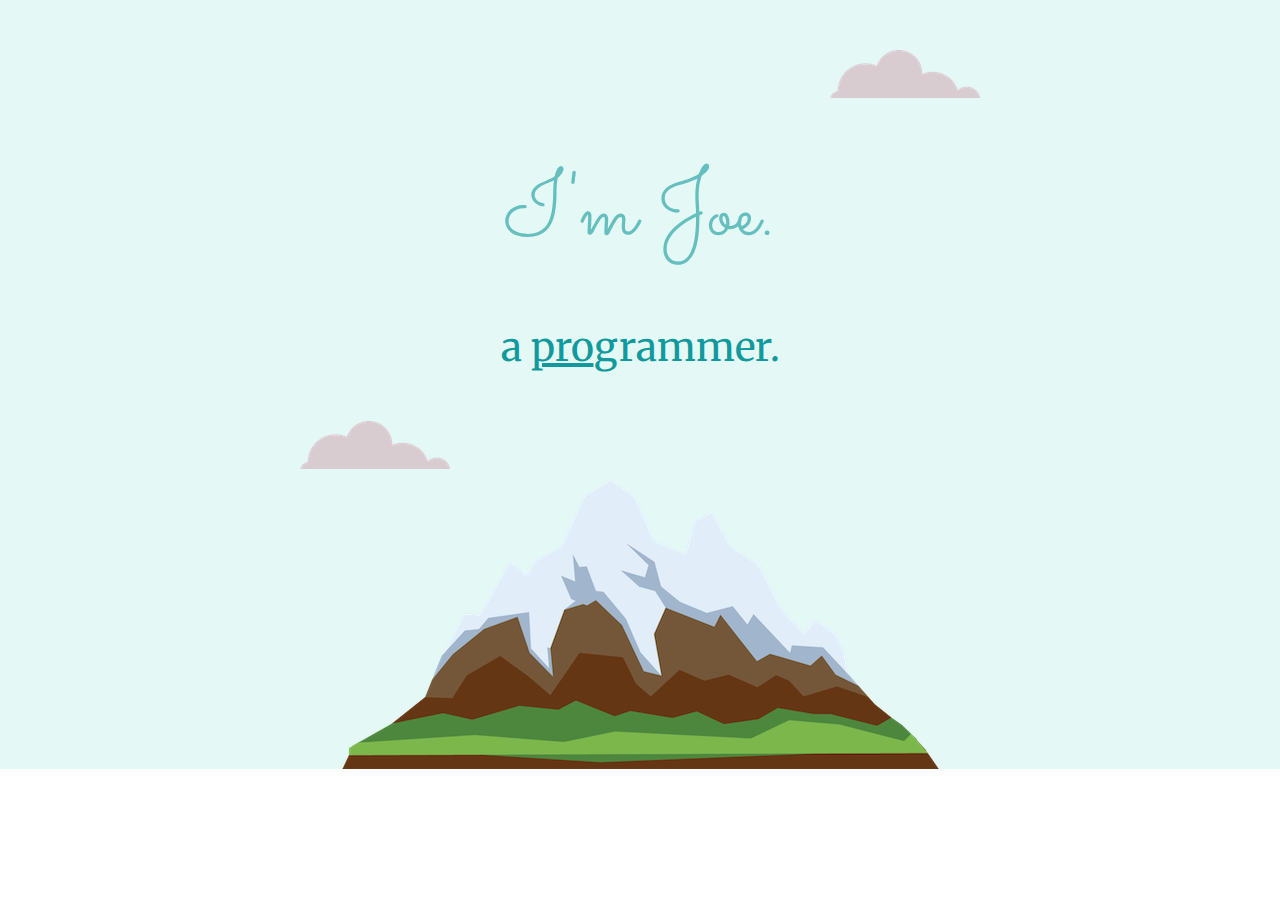
<file: CSS - My Site/index.html>
<html lang="en">
<head>
  <meta charset="UTF-8">
  <meta http-equiv="X-UA-Compatible" content="IE=edge">
  <meta name="viewport" content="width=device-width, initial-scale=1.0">
  <title>Document</title>
  <!-- Favicon Package -->
  <link rel="apple-touch-icon" sizes="180x180" href="/apple-touch-icon.png">
  <link rel="icon" type="image/png" sizes="32x32" href="/favicon-32x32.png">
  <link rel="icon" type="image/png" sizes="16x16" href="/favicon-16x16.png">
  <link rel="manifest" href="/site.webmanifest">
  <link rel="mask-icon" href="/safari-pinned-tab.svg" color="#5bbad5">
  <meta name="msapplication-TileColor" content="#da532c">
  <meta name="theme-color" content="#ffffff">
  <link rel="stylesheet" href="css/styles.css">
  <link rel="preconnect" href="https://fonts.googleapis.com">
  <link rel="preconnect" href="https://fonts.gstatic.com" crossorigin>
  <link href="https://fonts.googleapis.com/css2?family=Merriweather:wght@300&family=Montserrat:wght@100&family=Sacramento&display=swap" rel="stylesheet">
</head>
<body>
  <div class="top-container">
    <img class="cloud-top" src="images/cloud.png" alt="cloud-img">
    <h1>I'm Joe.</h1>
    <p>a <span class="pro">pro</span>grammer.</p>
    <img class="cloud-bottom" src="images/cloud.png" alt="cloud-img">
    <img class="mountain" src="images/mountain.png" alt="mountain-img">
  </div>
  <!-- <div class="middle-container"></div>
  <div class="bottom-container"></div> -->
  
</body>
</html>
</file>
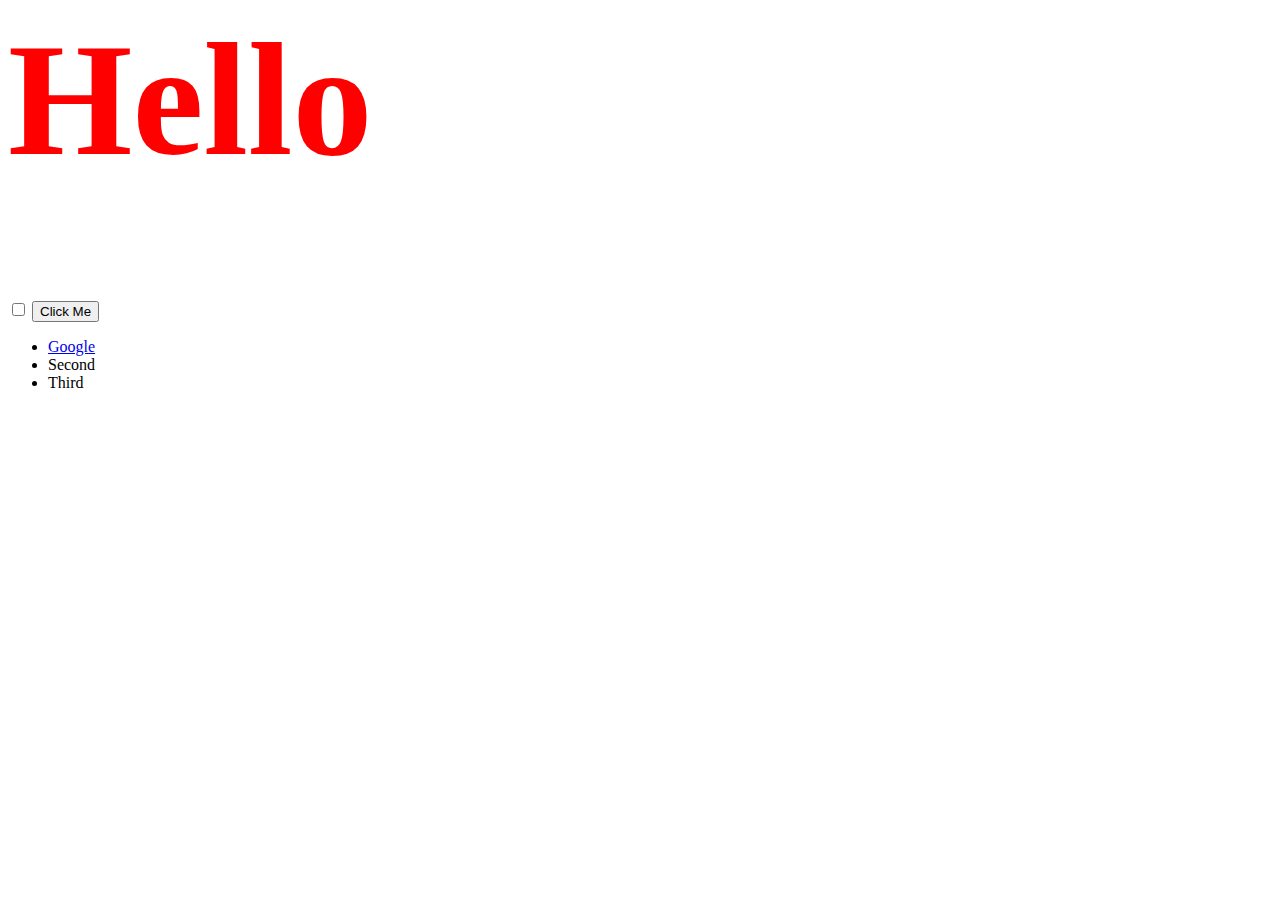
<file: DOM/index.html>
<html lang="en">
<head>
  <meta charset="UTF-8">
  <meta http-equiv="X-UA-Compatible" content="IE=edge">
  <meta name="viewport" content="width=device-width, initial-scale=1.0">
  <title>My Website</title>
  <link rel="stylesheet" href="style.css">
</head>
<body>
  <h1 id="title">Hello</h1>
  <input type="checkbox">
  <button class="btn">Click Me</button>
  <ul id="list">
    <li class="item">
      <a href="https://www.google.com">Google</a>
    </li>
    <li class="item">Second</li>
    <li class="item">Third</li>
  </ul>
</body>
<script src="index.js"></script>
</html>
</file>
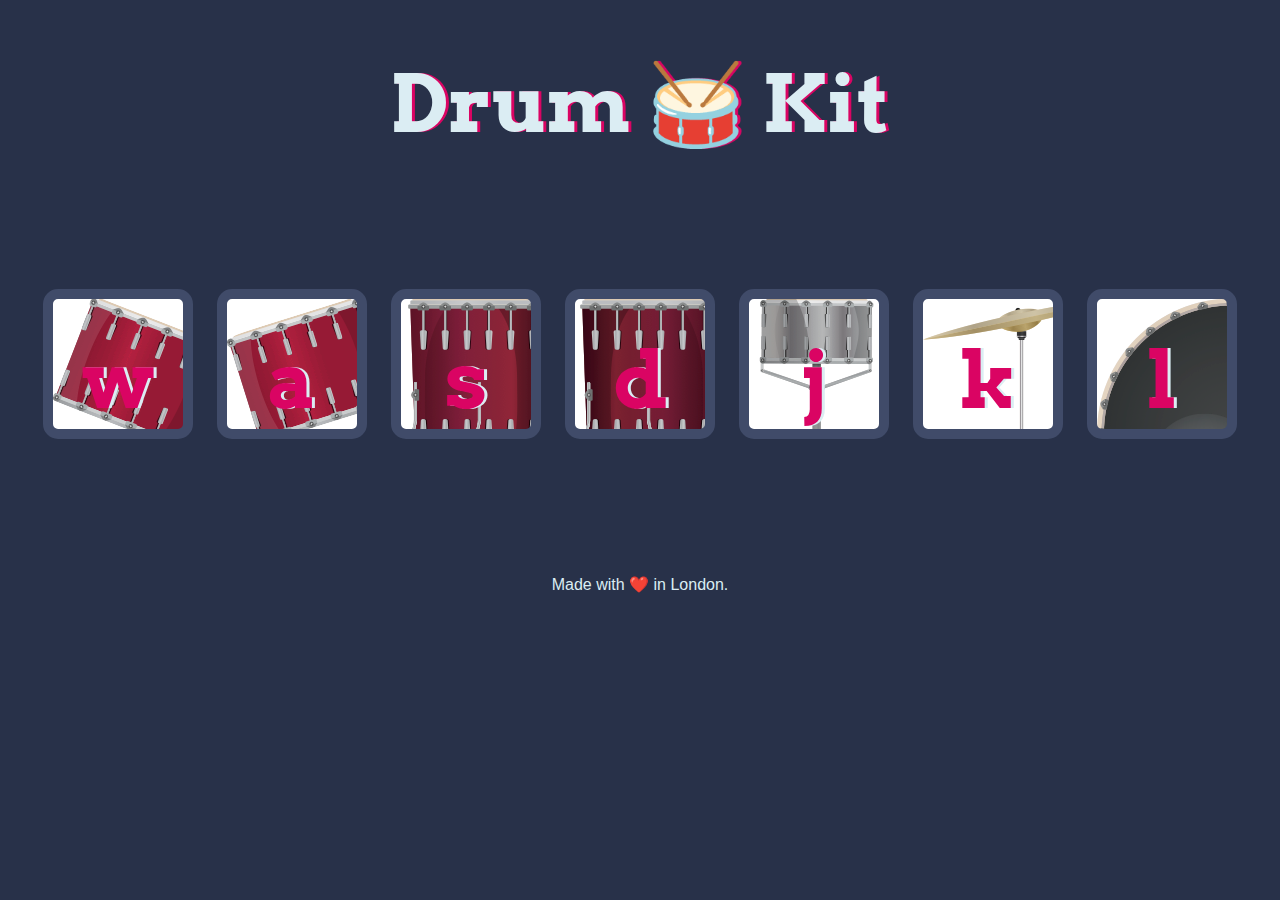
<file: DOM/Drum-Kit/index.html>
<!DOCTYPE html>
<html lang="en" dir="ltr">

<head>
  <meta charset="utf-8">
  <title>Drum Kit</title>
  <link rel="stylesheet" href="styles.css">
  <link href="https://fonts.googleapis.com/css?family=Arvo" rel="stylesheet">
</head>

<body>

  <h1 id="title">Drum 🥁 Kit</h1>
  <div class="set">
    <button class="w drum">w</button>
    <button class="a drum">a</button>
    <button class="s drum">s</button>
    <button class="d drum">d</button>
    <button class="j drum">j</button>
    <button class="k drum">k</button>
    <button class="l drum">l</button>
  </div>


  <footer>
    Made with ❤️ in London.
  </footer>
  <script src="index.js"></script>
</body>

</html>
</file>
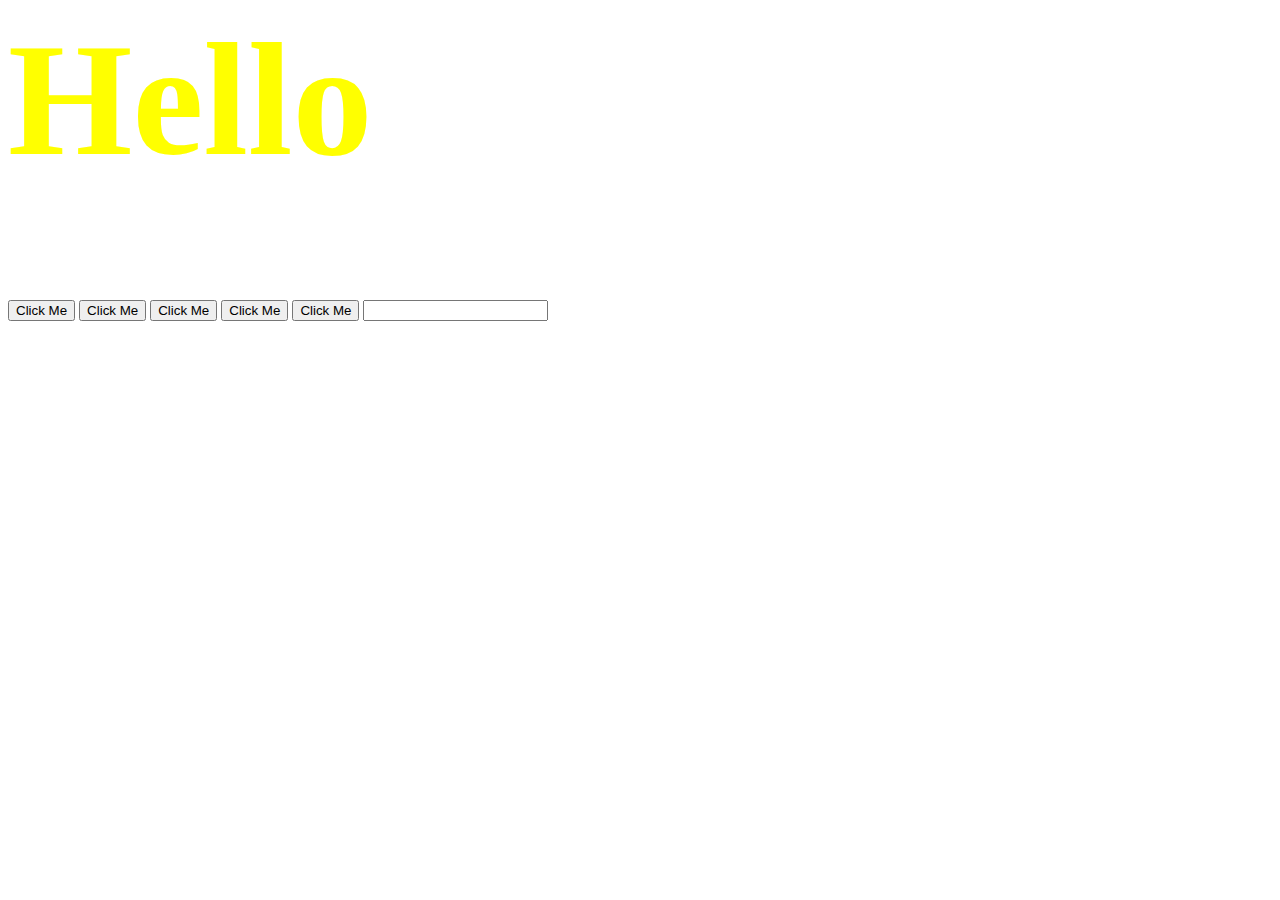
<file: DOM/jQuery/index.html>
<html lang="en">
<head>
  <meta charset="UTF-8">
  <meta http-equiv="X-UA-Compatible" content="IE=edge">
  <meta name="viewport" content="width=device-width, initial-scale=1.0">
  <title>Document</title>
  <link rel="stylesheet" href="styles.css">
</head>
<body>
  <h1 class="big-title margin-50">Hello</h1>
  <button>Click Me</button>
  <button>Click Me</button>
  <button>Click Me</button>
  <button>Click Me</button>
  <button>Click Me</button>
  <input type="text">
  <script src="https://ajax.googleapis.com/ajax/libs/jquery/3.6.0/jquery.min.js"></script>
  <script src="index.js"></script>
</body>
</html>
</file>
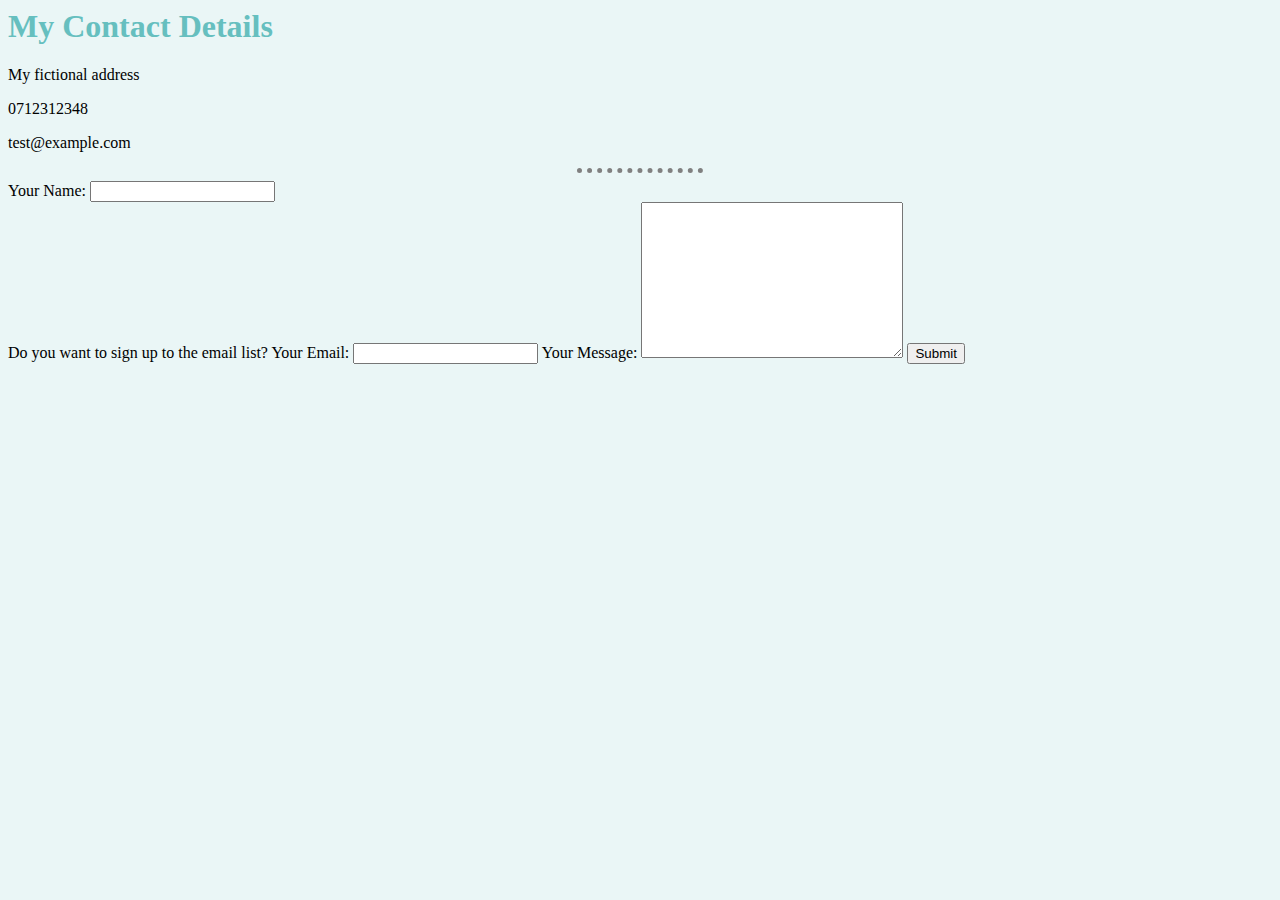
<file: contact.html>
<html lang="en">
<head>
  <meta charset="UTF-8">
  <meta http-equiv="X-UA-Compatible" content="IE=edge">
  <meta name="viewport" content="width=device-width, initial-scale=1.0">
  <title>Contact Page</title>
  <link rel="stylesheet" href="index.css">
</head>
<body>
  <h1>My Contact Details</h1>
  <p>My fictional address</p>
  <p>0712312348</p>
  <p>test@example.com</p>
  <hr>
  <form action="mailto:test@example.com" method="post" enctype="text/plain">
    <label> Your Name:</label>
    <input type="text" name="yourName"><br>
    <label>Do you want to sign up to the email list?</label>
    <label>Your Email:</label>
    <input type="email" name="yourEmail">
    <label>Your Message:</label>
    <textarea name="yourMessage" id="" cols="30" rows="10"></textarea>
    <input type="submit">
  </form>
</body>
</html>
</file>
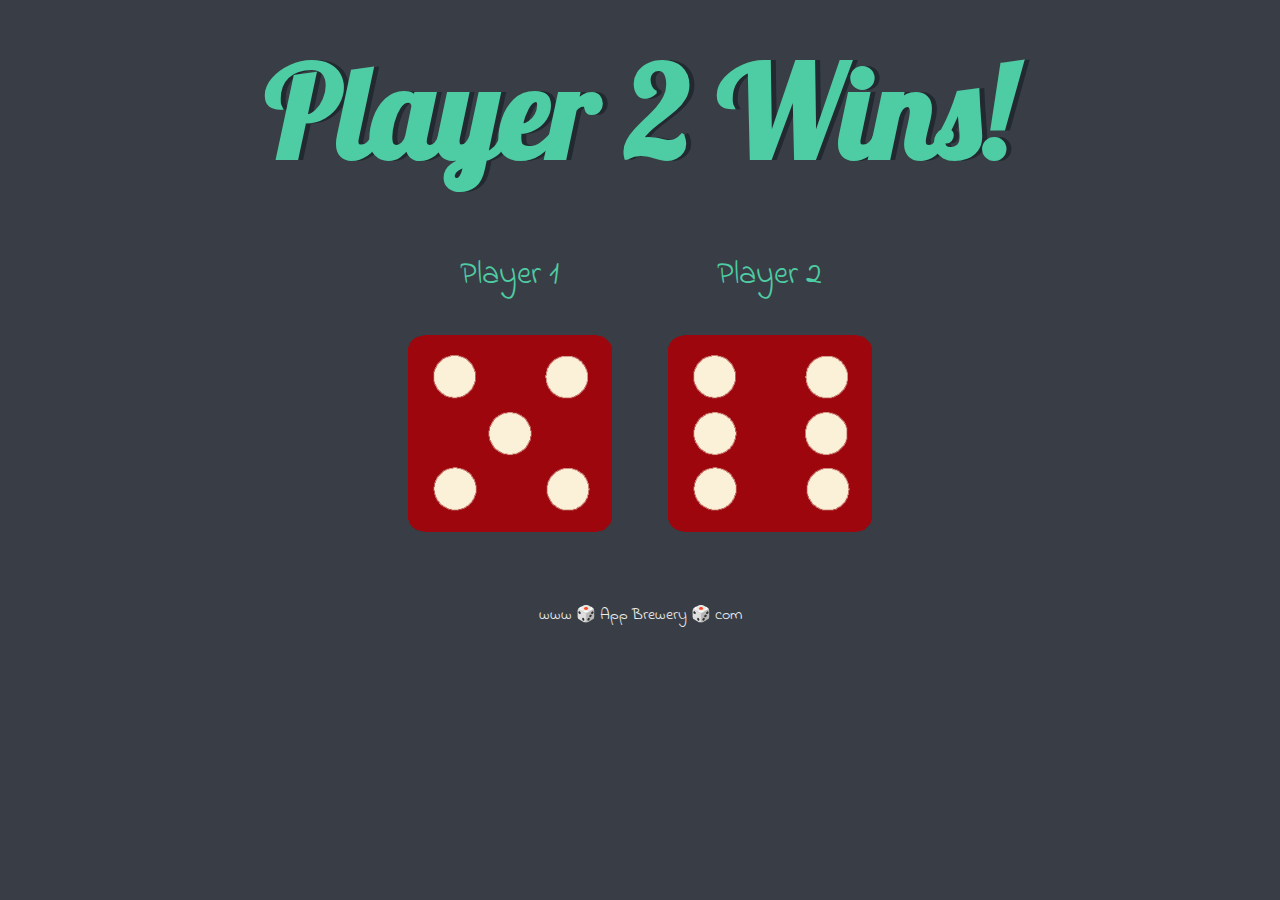
<file: DOM/Dice/dicee.html>
<!DOCTYPE html>
<html lang="en" dir="ltr">
  <head>
    <meta charset="utf-8">
    <title>Dicee</title>
    <link rel="stylesheet" href="styles.css">
    <link href="https://fonts.googleapis.com/css?family=Indie+Flower|Lobster" rel="stylesheet">

  </head>
  <body>

    <div class="container">
      <h1>Refresh Me</h1>

      <div class="dice">
        <p>Player 1</p>
        <img class="img1" src="./images/dice6.png">
      </div>

      <div class="dice">
        <p>Player 2</p>
        <img class="img2" src="./images/dice6.png">
      </div>

    </div>


  </body>

  <footer>
    www 🎲 App Brewery 🎲 com
  </footer>
  <script src="index.js"></script>
</html>
</file>
<file: CSS - My Site/css/styles.css>
body{
  margin: 0;
  text-align: center;
  font-family: 'Merriweather', serif;
}
h1 {
  color: #66bfbf;
  margin: 50px auto 0 auto;
  font-size: 562.5%; /*1rem=16px=100%*/
  font-family: 'Sacramento', cursive;
  font-weight: normal;
}
h2 {
  color: #66bfbf;
  font-family: 'Montserrat', sans-serif;
}
h3 {
  font-family: 'Montserrat', sans-serif;
}
p {
  color: #11999e;
  font-size: 2.5rem;
}
.cloud-top {
  display: inline;
  position: absolute;
  right: 300px;
  top: 50px;
}
.mountain {
  height: auto;
  width: auto;
}
.cloud-bottom{
  position: absolute;
  left: 300px;
  bottom: 300px;
}
div {
  background-color: #e4f9f5;
}
.top-container {
  background-color: #e4f9f5;
  height: auto;
  width: auto;
  position: relative;
  padding-top: 100px;
}
.middle-container {
  background-color: red;
  width: 200px;
  height: 200px;
  border: solid 20px;
  margin: 0 260px;
}
.bottom-container {
  background-color: blue;
  width: 200px;
  height: 200px;
  border: solid 10px;
  margin-left: 500px;
}
.pro {
  text-decoration: underline;
}
</file>
<file: DOM/style.css>
.huge {
  font-size: 10rem;
  color: red;
  font-weight: bold;
}
</file>
<file: DOM/Drum-Kit/styles.css>
body {
  text-align: center;
  background-color: #283149;
}

h1 {
  font-size: 5rem;
  color: #DBEDF3;
  font-family: "Arvo", cursive;
  text-shadow: 3px 0 #DA0463;

}

footer {
  color: #DBEDF3;
  font-family: sans-serif;
}

.w {
  background-image: url("images/tom1.png");
}

.a {
  background-image: url("images/tom2.png");
}

.s {
  background-image: url("images/tom3.png");
}

.d {
  background-image: url("images/tom4.png");
}

.j {
  background-image: url("images/snare.png");
}

.k {
  background-image: url("images/crash.png");
}

.l {
  background-image: url("images/kick.png");
}

.set {
  margin: 10% auto;
}

.game-over {
  background-color: red;
  opacity: 0.8;
}

.pressed {
  box-shadow: 0 3px 4px 0 #DBEDF3;
  opacity: 0.5;
}

.red {
  color: red;
}

.drum {
  outline: none;
  border: 10px solid #404B69;
  font-size: 5rem;
  font-family: 'Arvo', cursive;
  line-height: 2;
  font-weight: 900;
  color: #DA0463;
  text-shadow: 3px 0 #DBEDF3;
  border-radius: 15px;
  display: inline-block;
  width: 150px;
  height: 150px;
  text-align: center;
  margin: 10px;
  background-color: white;
}
</file>
<file: DOM/jQuery/styles.css>
.big-title{
  font-size: 10rem;
  color: yellow;
  font-family: cursive;
}
</file>
<file: index.css>
/* hierarchy of css is inline, style, css */
body {
  background-color: #EAF6F6;
}
hr {
  border-style: dotted none none;
  border-color: grey;
  border-width: 5px;
  width: 10%;
}
h1 {
  color: #66BFBF;
}
h3 {
  color: #66BFBF;
}
</file>
<file: DOM/Dice/styles.css>
.container {
  width: 70%;
  margin: auto;
  text-align: center;
}

.dice {
  text-align: center;
  display: inline-block;

}

body {
  background-color: #393E46;
}

h1 {
  margin: 30px;
  font-family: 'Lobster', cursive;
  text-shadow: 5px 0 #232931;
  font-size: 8rem;
  color: #4ECCA3;
}

p {
  font-size: 2rem;
  color: #4ECCA3;
  font-family: 'Indie Flower', cursive;
}

img {
  width: 80%;
}

footer {
  margin-top: 5%;
  color: #EEEEEE;
  text-align: center;
  font-family: 'Indie Flower', cursive;

}
</file>
